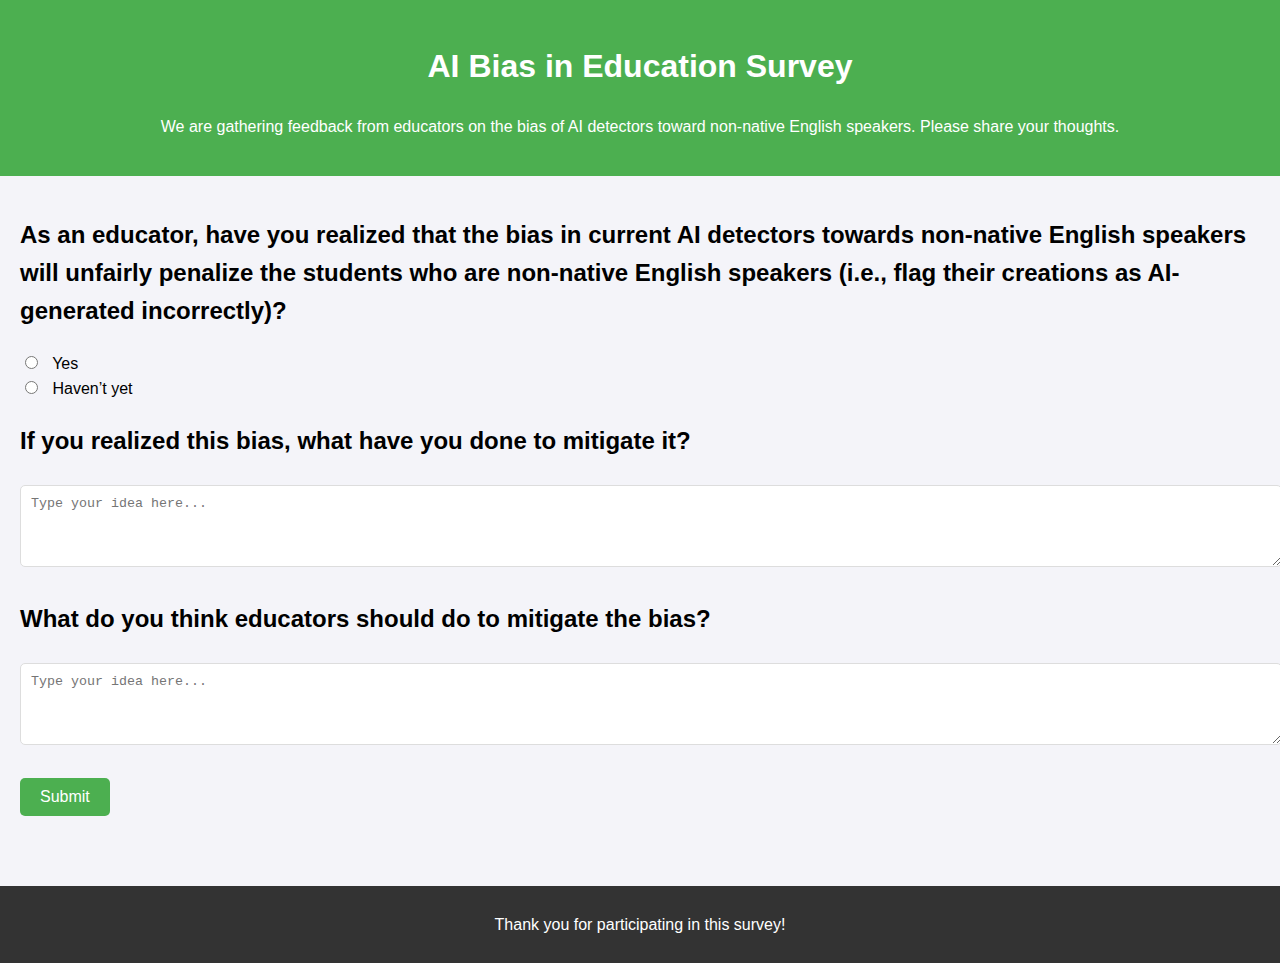
<file: index.html>
<!DOCTYPE html>
<html lang="en">
<head>
    <meta charset="UTF-8">
    <meta name="viewport" content="width=device-width, initial-scale=1.0">
    <title>AI Bias in Education Survey</title>
    <link rel="stylesheet" href="styles.css">
</head>
<body>

    <header>
        <h1>AI Bias in Education Survey</h1>
        <p>We are gathering feedback from educators on the bias of AI detectors toward non-native English speakers. Please share your thoughts.</p>
    </header>

    <main>
        <!-- Question 1: Multiple Choice -->
        <section>
            <h2>As an educator, have you realized that the bias in current AI detectors towards non-native English speakers will unfairly penalize the students who are non-native English speakers (i.e., flag their creations as AI-generated incorrectly)?</h2>
            <form id="survey-form">
                <label>
                    <input type="radio" name="bias-awareness" value="Yes" required> Yes
                </label>
                <br>
                <label>
                    <input type="radio" name="bias-awareness" value="Haven’t yet"> Haven’t yet
                </label>
        </section>

        <!-- Question 2: Open-ended -->
        <section>
            <h2>If you realized this bias, what have you done to mitigate it?</h2>
            <textarea name="mitigation-actions" rows="4" placeholder="Type your idea here..." required></textarea>
        </section>

        <!-- Question 3: Open-ended -->
        <section>
            <h2>What do you think educators should do to mitigate the bias?</h2>
            <textarea name="mitigation-suggestions" rows="4" placeholder="Type your idea here..." required></textarea>
        </section>

        <!-- Submit Button -->
        <section>
            <button type="submit">Submit</button>
        </section>

    </main>

    <footer>
        <p>Thank you for participating in this survey!</p>
    </footer>

    <script src="script.js"></script>
</body>
</html>
</file>
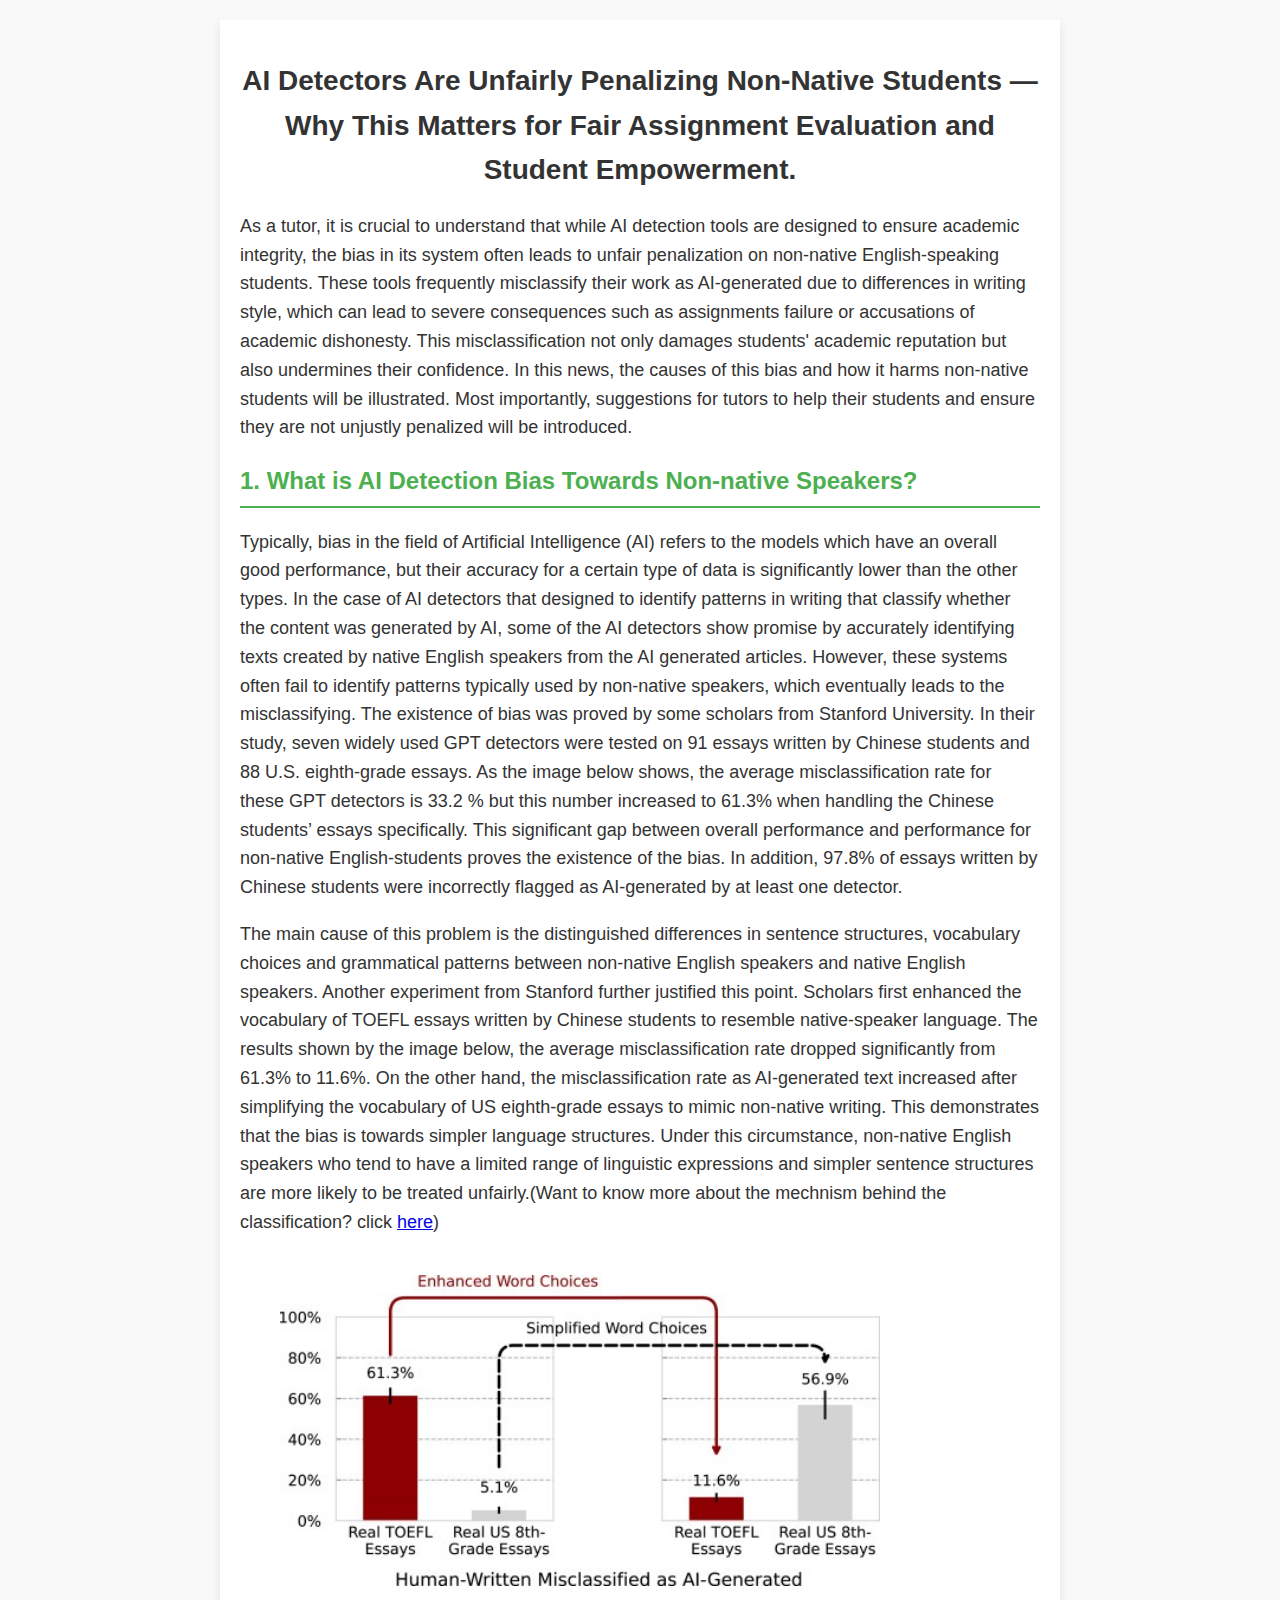
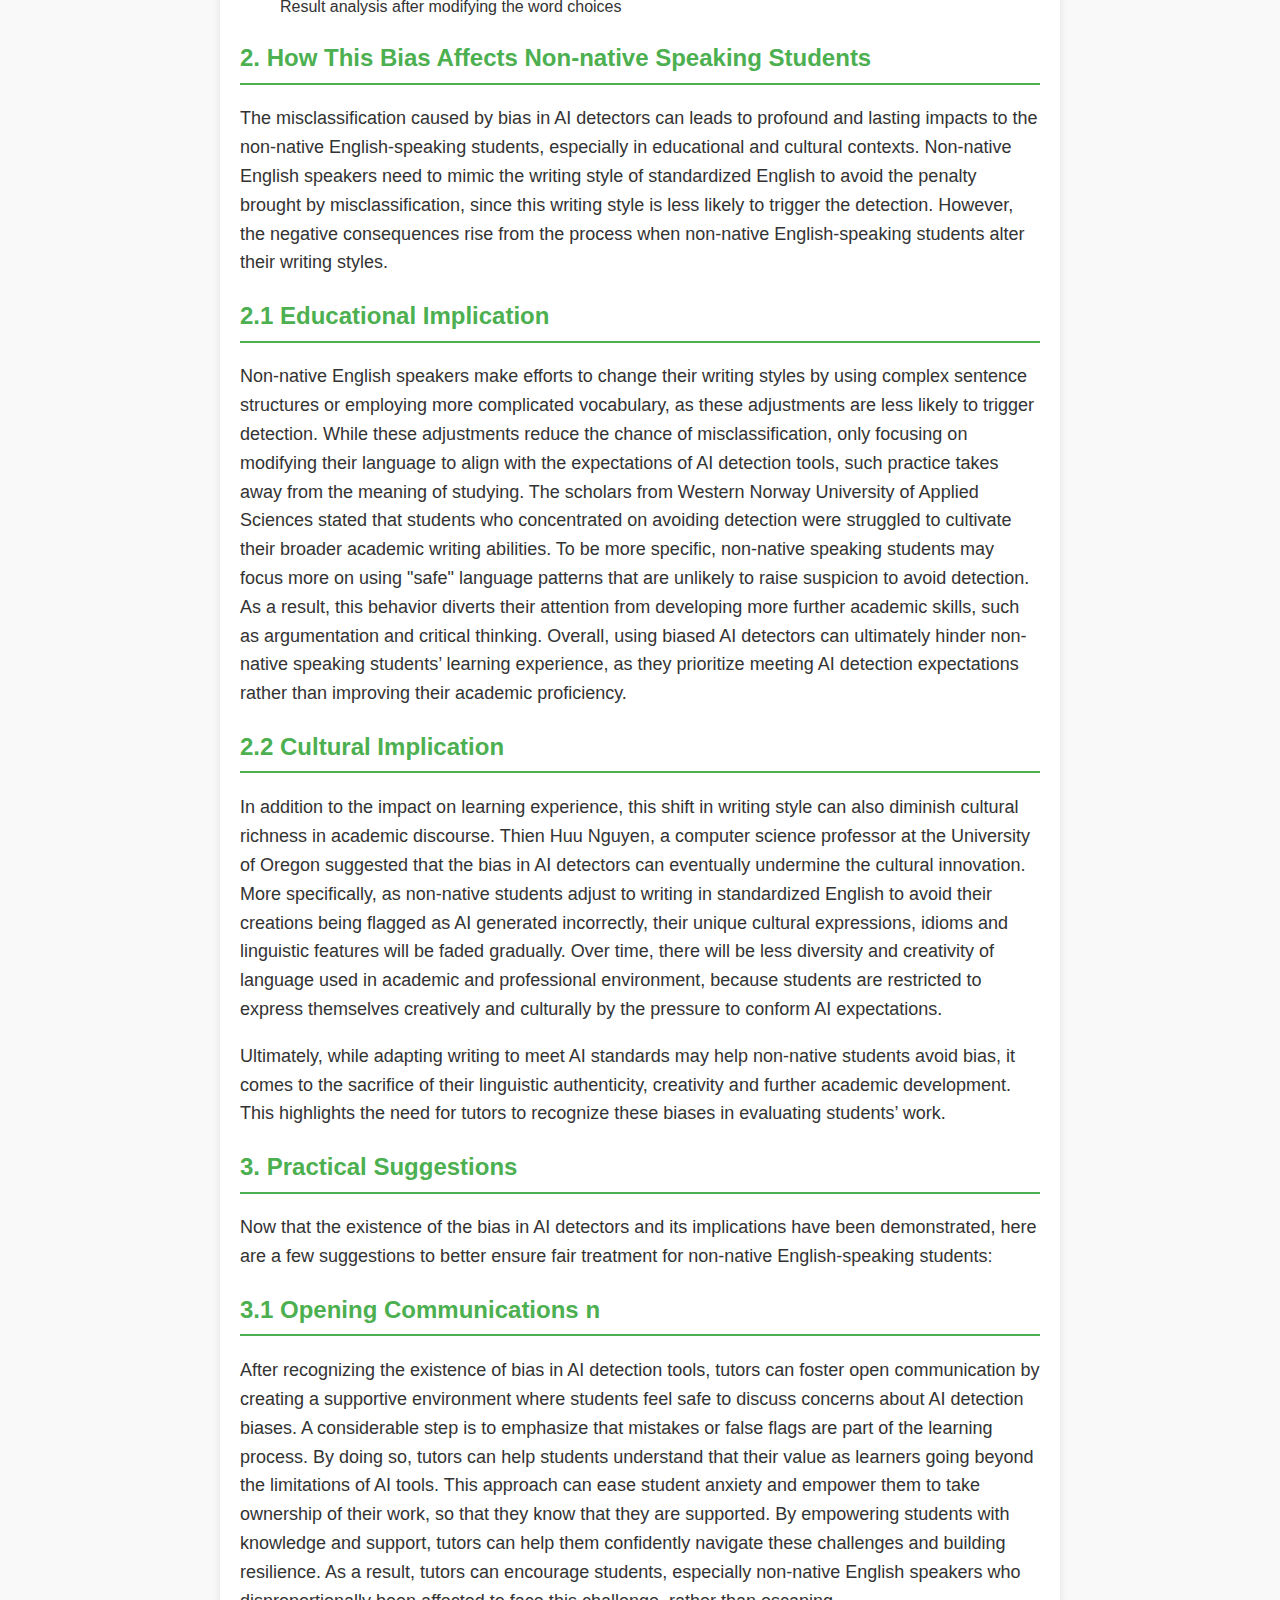
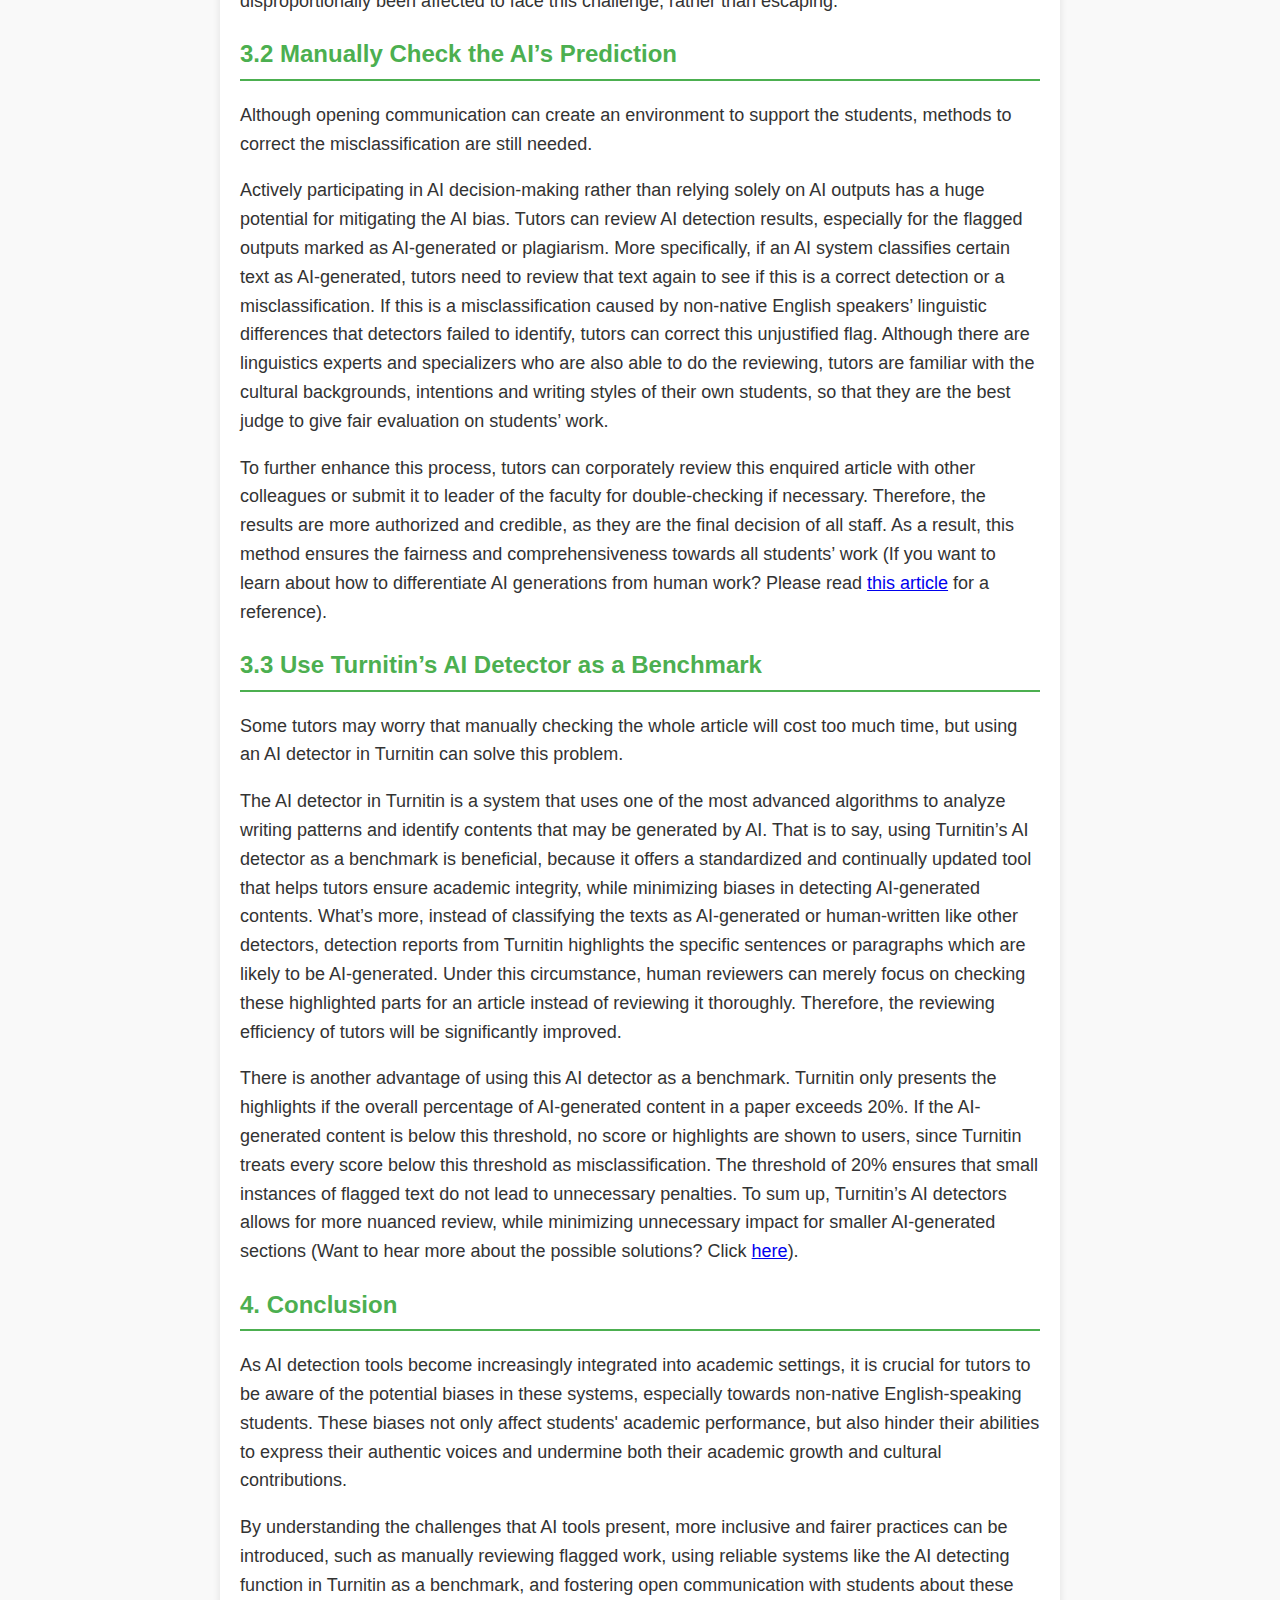
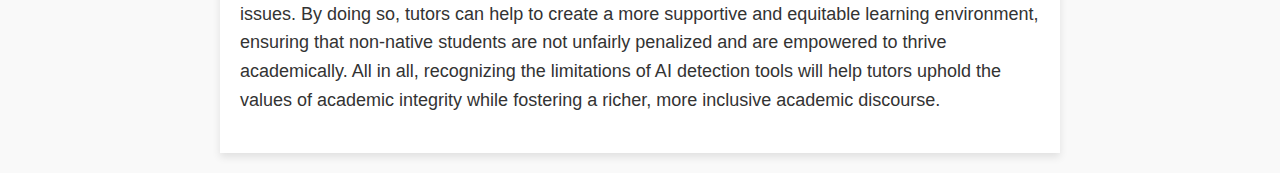
<file: educatorFull.html>
<!DOCTYPE html>
<html lang="en">
<head>
    <meta charset="UTF-8">
    <meta name="viewport" content="width=device-width, initial-scale=1.0">
    <title>AI Detectors and Bias Towards Non-Native Students</title>
    <link rel="stylesheet" href="styles.css">
    <style>
        /* Basic styling for the layout */
        body {
            font-family: Arial, sans-serif;
            line-height: 1.6;
            background-color: #f9f9f9;
            color: #333;
            margin: 0;
            padding: 20px;
        }
        .container {
            max-width: 800px;
            margin: 0 auto;
            background-color: #fff;
            padding: 20px;
            box-shadow: 0 4px 8px rgba(0, 0, 0, 0.1);
        }
        h1 {
            font-size: 28px;
            color: #333;
            text-align: center;
        }
        h2 {
            font-size: 24px;
            color: #4CAF50;
            margin-top: 20px;
            border-bottom: 2px solid #4CAF50;
            padding-bottom: 5px;
        }
        p, li {
            font-size: 18px;
            margin-bottom: 10px;
        }
    </style>
</head>
<body>

    <div class="container">
        <h1>AI Detectors Are Unfairly Penalizing Non-Native Students — Why This Matters for Fair Assignment Evaluation and Student Empowerment.</h1>
        
        <p>As a tutor, it is crucial to understand that while AI detection tools are designed to ensure academic integrity, the bias in its system often leads to unfair penalization on non-native English-speaking students. These tools frequently misclassify their work as AI-generated due to differences in writing style, which can lead to severe consequences such as assignments failure or accusations of academic dishonesty. This misclassification not only damages students' academic reputation but also undermines their confidence. In this news, the causes of this bias and how it harms non-native students will be illustrated. Most importantly, suggestions for tutors to help their students and ensure they are not unjustly penalized will be introduced.</p>


        <!-- Section 1 -->
        <h2>1. What is AI Detection Bias Towards Non-native Speakers?</h2>

        <p>Typically, bias in the field of Artificial Intelligence (AI) refers to the models which have an overall good performance, but their accuracy for a certain type of data is significantly lower than the other types. In the case of AI detectors that designed to identify patterns in writing that classify whether the content was generated by AI, some of the AI detectors show promise by accurately identifying texts created by native English speakers from the AI generated articles. However, these systems often fail to identify patterns typically used by non-native speakers, which eventually leads to the misclassifying. The existence of bias was proved by some scholars from Stanford University. In their study, seven widely used GPT detectors were tested on 91 essays written by Chinese students and 88 U.S. eighth-grade essays. As the image below shows, the average misclassification rate for these GPT detectors is 33.2 % but this number increased to 61.3% when handling the Chinese students’ essays specifically. This significant gap between overall performance and performance for non-native English-students proves the existence of the bias. In addition, 97.8% of essays written by Chinese students were incorrectly flagged as AI-generated by at least one detector. <p>
        <!-- Paste the main content for Section 1 here -->
        <!-- COMMENT: Paste the main body content for "1. What is AI Detection Bias Towards Non-native Speakers?" -->

        <!-- Subsection 1.1 -->
        <p>The main cause of this problem is the distinguished differences in sentence structures, vocabulary choices and grammatical patterns between non-native English speakers and native English speakers. Another experiment from Stanford further justified this point. Scholars first enhanced the vocabulary of TOEFL essays written by Chinese students to resemble native-speaker language. The results shown by the image below, the average misclassification rate dropped significantly from 61.3% to 11.6%. On the other hand, the misclassification rate as AI-generated text increased after simplifying the vocabulary of US eighth-grade essays to mimic non-native writing. This demonstrates that the bias is towards simpler language structures. Under this circumstance, non-native English speakers who tend to have a limited range of linguistic expressions and simpler sentence structures are more likely to be treated unfairly.(Want to know more about the mechnism behind the classification? click <a href="Proof.pdf">here</a>)<p>
        <!-- Paste the content for subsection 1.1 here -->
        <!-- COMMENT: Paste the main body content for "1.1 Why does this happen?" -->

        <figure>
            <img src="image_1.jpg" alt="Result analysis after modifying the word choices" style="width: 100%; max-width: 600px; margin-top: 20px;">
            <figcaption>Result analysis after modifying the word choices</figcaption>
        </figure>

        <!-- Section 2 -->
        <h2>2. How This Bias Affects Non-native Speaking Students</h2>
        <p>The misclassification caused by bias in AI detectors can leads to profound and lasting impacts to the non-native English-speaking students, especially in educational and cultural contexts. Non-native English speakers need to mimic the writing style of standardized English to avoid the penalty brought by misclassification, since this writing style is less likely to trigger the detection. However, the negative consequences rise from the process when non-native English-speaking students alter their writing styles.<p>
        <!-- Paste the main content for Section 2 here -->
        <!-- COMMENT: Paste the main body content for "2. How Does This Bias Affect Non-native Speaking Students" -->

        <!-- Subsection 2.1 -->
        <h2>2.1 Educational Implication</h2>
        <p>Non-native English speakers make efforts to change their writing styles by using complex sentence structures or employing more complicated vocabulary, as these adjustments are less likely to trigger detection. While these adjustments reduce the chance of misclassification, only focusing on modifying their language to align with the expectations of AI detection tools, such practice takes away from the meaning of studying. The scholars from Western Norway University of Applied Sciences stated that students who concentrated on avoiding detection were struggled to cultivate their broader academic writing abilities. To be more specific, non-native speaking students may focus more on using "safe" language patterns that are unlikely to raise suspicion to avoid detection. As a result, this behavior diverts their attention from developing more further academic skills, such as argumentation and critical thinking. Overall, using biased AI detectors can ultimately hinder non-native speaking students’ learning experience, as they prioritize meeting AI detection expectations rather than improving their academic proficiency. <p>
        <!-- Paste the content for subsection 2.1 here -->
        <!-- COMMENT: Paste the main body content for "2.1 Educational Implication" -->

        <!-- Subsection 2.2 -->
        <h2>2.2 Cultural Implication</h2>
        <p>In addition to the impact on learning experience, this shift in writing style can also diminish cultural richness in academic discourse. Thien Huu Nguyen, a computer science professor at the University of Oregon suggested that the bias in AI detectors can eventually undermine the cultural innovation. More specifically, as non-native students adjust to writing in standardized English to avoid their creations being flagged as AI generated incorrectly, their unique cultural expressions, idioms and linguistic features will be faded gradually. Over time, there will be less diversity and creativity of language used in academic and professional environment, because students are restricted to express themselves creatively and culturally by the pressure to conform AI expectations.<p>
       
        <p>Ultimately, while adapting writing to meet AI standards may help non-native students avoid bias, it comes to the sacrifice of their linguistic authenticity, creativity and further academic development. This highlights the need for tutors to recognize these biases in evaluating students’ work. <p>
        <!-- Paste the content for subsection 2.2 here -->
        <!-- COMMENT: Paste the main body content for "2.2 Cultural Implication" -->

        <!-- Section 3 -->
        <h2>3. Practical Suggestions</h2>
        <p>Now that the existence of the bias in AI detectors and its implications have been demonstrated, here are a few suggestions to better ensure fair treatment for non-native English-speaking students:<p>
        <!-- Paste the main content for Section 3 here -->
        <!-- COMMENT: Paste the main body content for "3. Practical Suggestions" -->

        <!-- Subsection 3.1 -->
        <h2>3.1 Opening Communications n</h2>
        <p>After recognizing the existence of bias in AI detection tools, tutors can foster open communication by creating a supportive environment where students feel safe to discuss concerns about AI detection biases. A considerable step is to emphasize that mistakes or false flags are part of the learning process. By doing so, tutors can help students understand that their value as learners going beyond the limitations of AI tools. This approach can ease student anxiety and empower them to take ownership of their work, so that they know that they are supported. By empowering students with knowledge and support, tutors can help them confidently navigate these challenges and building resilience. As a result, tutors can encourage students, especially non-native English speakers who disproportionally been affected to face this challenge, rather than escaping.<p>
        <!-- Paste the content for subsection 3.1 here -->
        <!-- COMMENT: Paste the main body content for "3.1 Manually Check the AI’s Prediction" -->

        <!-- Subsection 3.2 -->
        <h2>3.2 Manually Check the AI’s Prediction</h2>
        <p>Although opening communication can create an environment to support the students, methods to correct the misclassification are still needed.<p>
        <p>Actively participating in AI decision-making rather than relying solely on AI outputs has a huge potential for mitigating the AI bias. Tutors can review AI detection results, especially for the flagged outputs marked as AI-generated or plagiarism. More specifically, if an AI system classifies certain text as AI-generated, tutors need to review that text again to see if this is a correct detection or a misclassification. If this is a misclassification caused by non-native English speakers’ linguistic differences that detectors failed to identify, tutors can correct this unjustified flag. Although there are linguistics experts and specializers who are also able to do the reviewing, tutors are familiar with the cultural backgrounds, intentions and writing styles of their own students, so that they are the best judge to give fair evaluation on students’ work. <p>
        <p>To further enhance this process, tutors can corporately review this enquired article with other colleagues or submit it to leader of the faculty for double-checking if necessary. Therefore, the results are more authorized and credible, as they are the final decision of all staff. As a result, this method ensures the fairness and comprehensiveness towards all students’ work (If you want to learn about how to differentiate AI generations from human work? Please read <a href="https://hackernoon.com/ai-generated-vs-human-written-text-technical-analysis">this article</a> for a reference).<p>
        <!-- Paste the content for subsection 3.2 here -->
        <!-- COMMENT: Paste the main body content for "3.2 Use Turnitin’s AI Detector as a Benchmark" -->

        <!-- Subsection 3.3 -->
        <h2>3.3 Use Turnitin’s AI Detector as a Benchmark</h2>
        <p>Some tutors may worry that manually checking the whole article will cost too much time, but using an AI detector in Turnitin can solve this problem.<p>
        
        <p>The AI detector in Turnitin is a system that uses one of the most advanced algorithms to analyze writing patterns and identify contents that may be generated by AI. That is to say, using Turnitin’s AI detector as a benchmark is beneficial, because it offers a standardized and continually updated tool that helps tutors ensure academic integrity, while minimizing biases in detecting AI-generated contents. What’s more, instead of classifying the texts as AI-generated or human-written like other detectors, detection reports from Turnitin highlights the specific sentences or paragraphs which are likely to be AI-generated. Under this circumstance, human reviewers can merely focus on checking these highlighted parts for an article instead of reviewing it thoroughly. Therefore, the reviewing efficiency of tutors will be significantly improved.<p>
        <p>There is another advantage of using this AI detector as a benchmark. Turnitin only presents the highlights if the overall percentage of AI-generated content in a paper exceeds 20%. If the AI-generated content is below this threshold, no score or highlights are shown to users, since Turnitin treats every score below this threshold as misclassification. The threshold of 20% ensures that small instances of flagged text do not lead to unnecessary penalties. To sum up, Turnitin’s AI detectors allows for more nuanced review, while minimizing unnecessary impact for smaller AI-generated sections (Want to hear more about the possible solutions? Click <a href="Solutions.pdf">here</a>).<p>
        <!-- Paste the content for subsection 3.3 here -->
        <!-- COMMENT: Paste the main body content for "3.3 Opening Communications" -->

        <!-- Section 4 -->
        <h2>4. Conclusion</h2>
        <p>As AI detection tools become increasingly integrated into academic settings, it is crucial for tutors to be aware of the potential biases in these systems, especially towards non-native English-speaking students. These biases not only affect students' academic performance, but also hinder their abilities to express their authentic voices and undermine both their academic growth and cultural contributions.<p>

        <p>By understanding the challenges that AI tools present, more inclusive and fairer practices can be introduced, such as manually reviewing flagged work, using reliable systems like the AI detecting function in Turnitin as a benchmark, and fostering open communication with students about these issues. By doing so, tutors can help to create a more supportive and equitable learning environment, ensuring that non-native students are not unfairly penalized and are empowered to thrive academically. All in all, recognizing the limitations of AI detection tools will help tutors uphold the values of academic integrity while fostering a richer, more inclusive academic discourse.<p>
        <!-- Paste the main content for Section 4 here -->
        <!-- COMMENT: Paste the main body content for "4. Conclusion" -->
    </div>

</body>
</html>
</file>
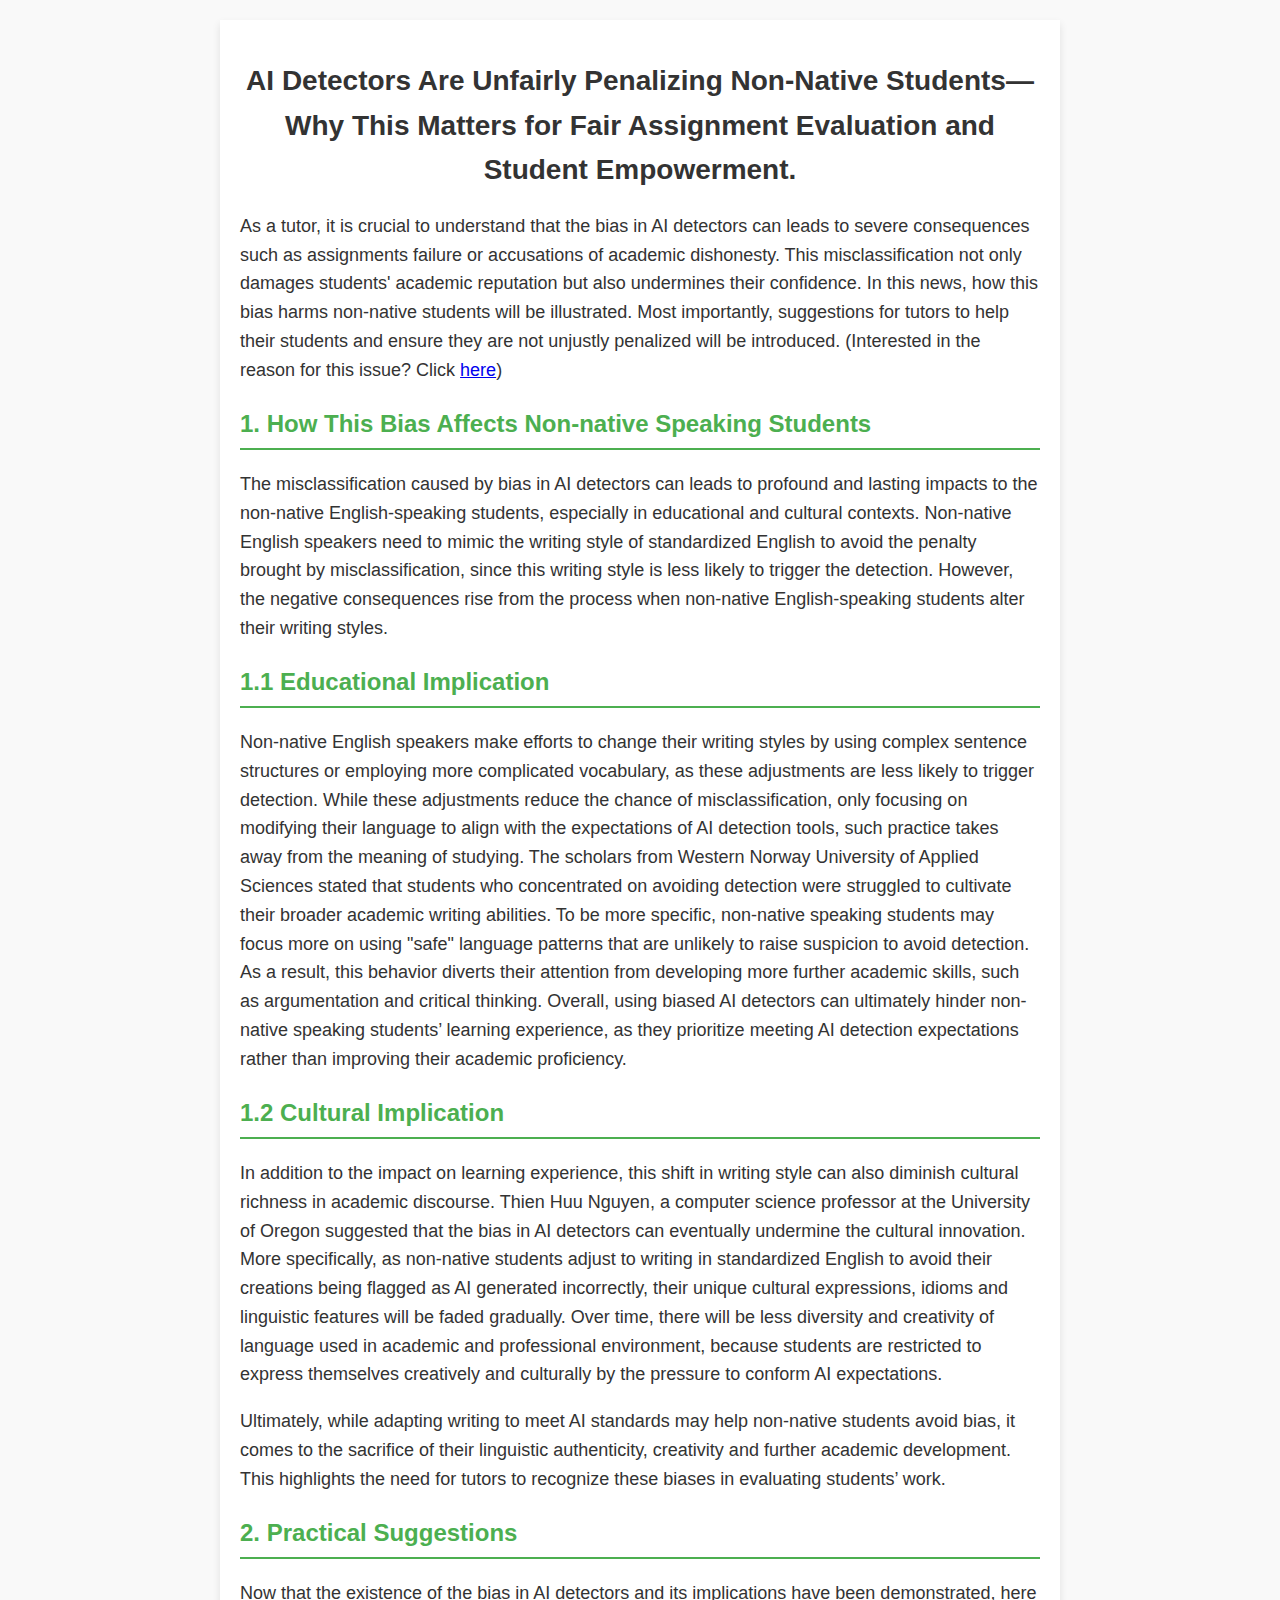
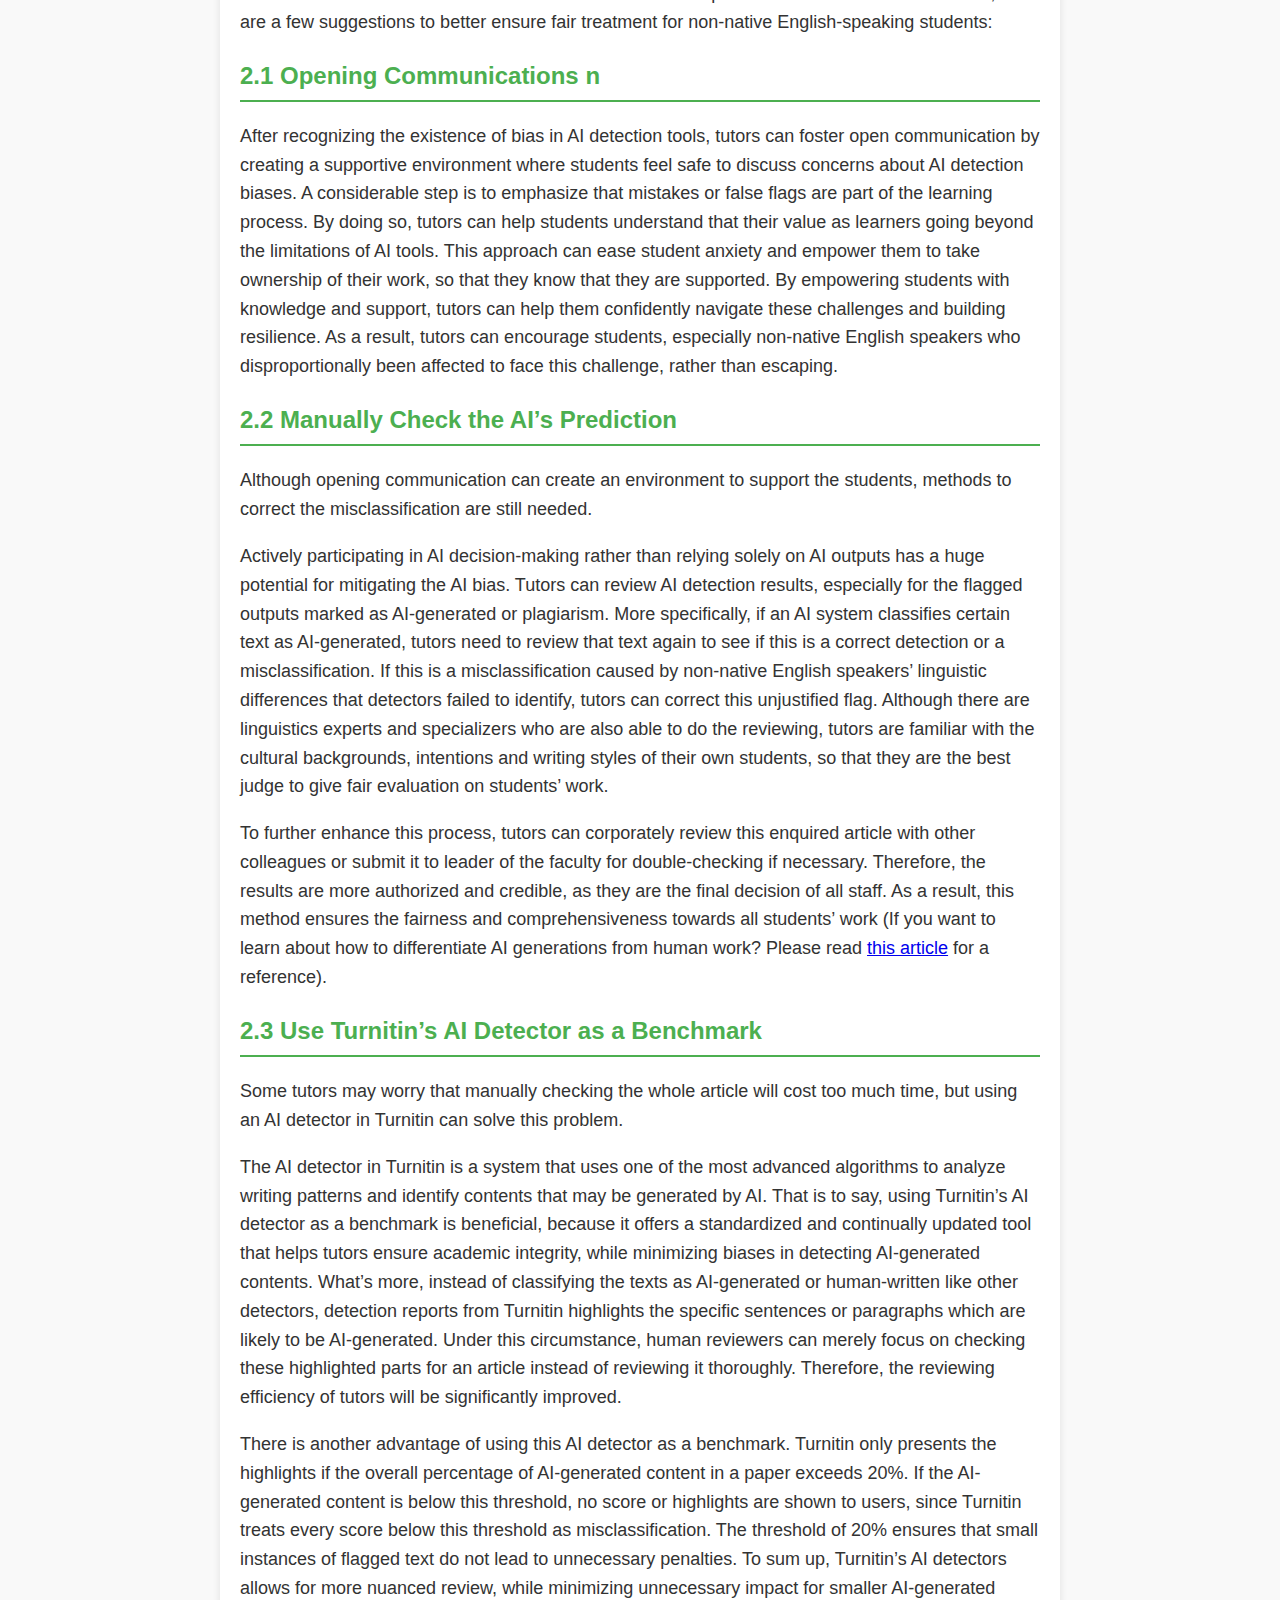
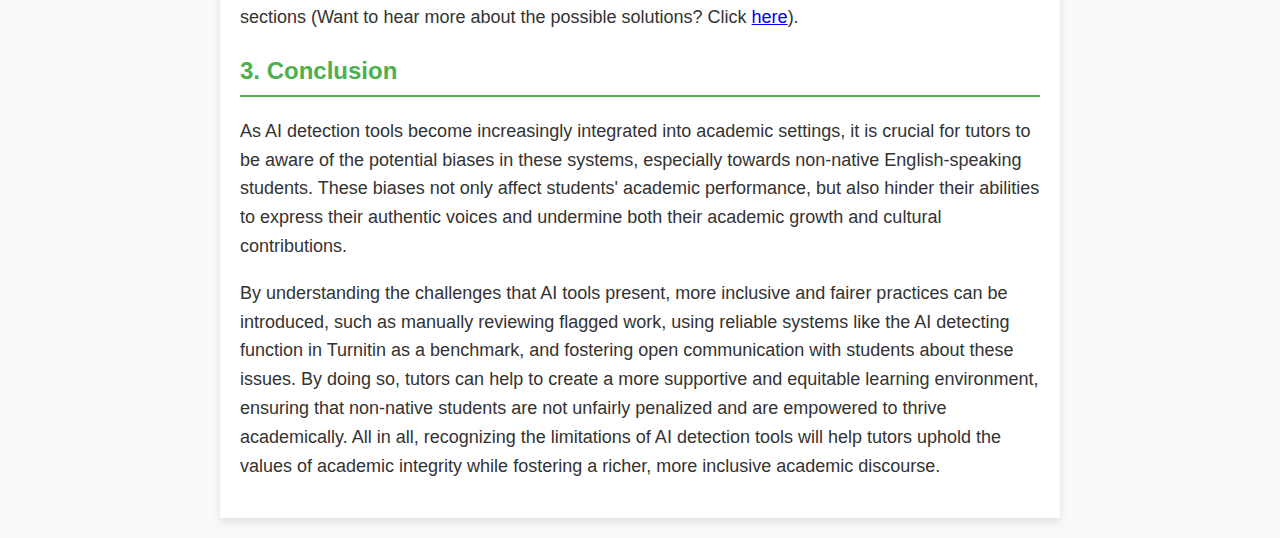
<file: educatorPart.html>
<!DOCTYPE html>
<html lang="en">
<head>
    <meta charset="UTF-8">
    <meta name="viewport" content="width=device-width, initial-scale=1.0">
    <title>AI Detectors and Bias Towards Non-Native Students</title>
    <link rel="stylesheet" href="styles.css">
    <style>
        /* Basic styling for the layout */
        body {
            font-family: Arial, sans-serif;
            line-height: 1.6;
            background-color: #f9f9f9;
            color: #333;
            margin: 0;
            padding: 20px;
        }
        .container {
            max-width: 800px;
            margin: 0 auto;
            background-color: #fff;
            padding: 20px;
            box-shadow: 0 4px 8px rgba(0, 0, 0, 0.1);
        }
        h1 {
            font-size: 28px;
            color: #333;
            text-align: center;
        }
        h2 {
            font-size: 24px;
            color: #4CAF50;
            margin-top: 20px;
            border-bottom: 2px solid #4CAF50;
            padding-bottom: 5px;
        }
        p, li {
            font-size: 18px;
            margin-bottom: 10px;
        }
    </style>
</head>
<body>

    <div class="container">
        <h1>AI Detectors Are Unfairly Penalizing Non-Native Students— Why This Matters for Fair Assignment Evaluation and Student Empowerment.</h1>
        
        <p> As a tutor, it is crucial to understand that the bias in AI detectors can leads to severe consequences such as assignments failure or accusations of academic dishonesty. This misclassification not only damages students' academic reputation but also undermines their confidence. In this news, how this bias harms non-native students will be illustrated. Most importantly, suggestions for tutors to help their students and ensure they are not unjustly penalized will be introduced. (Interested in the reason for this issue? Click <a href="educatorFull.html">here</a>)</p>

          <!-- Section 2 -->
        <h2>1. How This Bias Affects Non-native Speaking Students</h2>
        <p>The misclassification caused by bias in AI detectors can leads to profound and lasting impacts to the non-native English-speaking students, especially in educational and cultural contexts. Non-native English speakers need to mimic the writing style of standardized English to avoid the penalty brought by misclassification, since this writing style is less likely to trigger the detection. However, the negative consequences rise from the process when non-native English-speaking students alter their writing styles.<p>
        <!-- Paste the main content for Section 2 here -->
        <!-- COMMENT: Paste the main body content for "2. How Does This Bias Affect Non-native Speaking Students" -->

        <!-- Subsection 2.1 -->
        <h2>1.1 Educational Implication</h2>
        <p>Non-native English speakers make efforts to change their writing styles by using complex sentence structures or employing more complicated vocabulary, as these adjustments are less likely to trigger detection. While these adjustments reduce the chance of misclassification, only focusing on modifying their language to align with the expectations of AI detection tools, such practice takes away from the meaning of studying. The scholars from Western Norway University of Applied Sciences stated that students who concentrated on avoiding detection were struggled to cultivate their broader academic writing abilities. To be more specific, non-native speaking students may focus more on using "safe" language patterns that are unlikely to raise suspicion to avoid detection. As a result, this behavior diverts their attention from developing more further academic skills, such as argumentation and critical thinking. Overall, using biased AI detectors can ultimately hinder non-native speaking students’ learning experience, as they prioritize meeting AI detection expectations rather than improving their academic proficiency. <p>
        <!-- Paste the content for subsection 2.1 here -->
        <!-- COMMENT: Paste the main body content for "2.1 Educational Implication" -->

        <!-- Subsection 2.2 -->
        <h2>1.2 Cultural Implication</h2>
        <p>In addition to the impact on learning experience, this shift in writing style can also diminish cultural richness in academic discourse. Thien Huu Nguyen, a computer science professor at the University of Oregon suggested that the bias in AI detectors can eventually undermine the cultural innovation. More specifically, as non-native students adjust to writing in standardized English to avoid their creations being flagged as AI generated incorrectly, their unique cultural expressions, idioms and linguistic features will be faded gradually. Over time, there will be less diversity and creativity of language used in academic and professional environment, because students are restricted to express themselves creatively and culturally by the pressure to conform AI expectations.<p>
       
        <p>Ultimately, while adapting writing to meet AI standards may help non-native students avoid bias, it comes to the sacrifice of their linguistic authenticity, creativity and further academic development. This highlights the need for tutors to recognize these biases in evaluating students’ work. <p>
        <!-- Paste the content for subsection 2.2 here -->
        <!-- COMMENT: Paste the main body content for "2.2 Cultural Implication" -->

        <!-- Section 3 -->
        <h2>2. Practical Suggestions</h2>
        <p>Now that the existence of the bias in AI detectors and its implications have been demonstrated, here are a few suggestions to better ensure fair treatment for non-native English-speaking students:<p>
        <!-- Paste the main content for Section 3 here -->
        <!-- COMMENT: Paste the main body content for "3. Practical Suggestions" -->

        <!-- Subsection 3.1 -->
        <h2>2.1 Opening Communications n</h2>
        <p>After recognizing the existence of bias in AI detection tools, tutors can foster open communication by creating a supportive environment where students feel safe to discuss concerns about AI detection biases. A considerable step is to emphasize that mistakes or false flags are part of the learning process. By doing so, tutors can help students understand that their value as learners going beyond the limitations of AI tools. This approach can ease student anxiety and empower them to take ownership of their work, so that they know that they are supported. By empowering students with knowledge and support, tutors can help them confidently navigate these challenges and building resilience. As a result, tutors can encourage students, especially non-native English speakers who disproportionally been affected to face this challenge, rather than escaping.<p>
        <!-- Paste the content for subsection 3.1 here -->
        <!-- COMMENT: Paste the main body content for "3.1 Manually Check the AI’s Prediction" -->

        <!-- Subsection 3.2 -->
        <h2>2.2 Manually Check the AI’s Prediction</h2>
        <p>Although opening communication can create an environment to support the students, methods to correct the misclassification are still needed.<p>
        <p>Actively participating in AI decision-making rather than relying solely on AI outputs has a huge potential for mitigating the AI bias. Tutors can review AI detection results, especially for the flagged outputs marked as AI-generated or plagiarism. More specifically, if an AI system classifies certain text as AI-generated, tutors need to review that text again to see if this is a correct detection or a misclassification. If this is a misclassification caused by non-native English speakers’ linguistic differences that detectors failed to identify, tutors can correct this unjustified flag. Although there are linguistics experts and specializers who are also able to do the reviewing, tutors are familiar with the cultural backgrounds, intentions and writing styles of their own students, so that they are the best judge to give fair evaluation on students’ work. <p>
        <p>To further enhance this process, tutors can corporately review this enquired article with other colleagues or submit it to leader of the faculty for double-checking if necessary. Therefore, the results are more authorized and credible, as they are the final decision of all staff. As a result, this method ensures the fairness and comprehensiveness towards all students’ work (If you want to learn about how to differentiate AI generations from human work? Please read <a href="https://hackernoon.com/ai-generated-vs-human-written-text-technical-analysis">this article</a> for a reference).<p>
        <!-- Paste the content for subsection 3.2 here -->
        <!-- COMMENT: Paste the main body content for "3.2 Use Turnitin’s AI Detector as a Benchmark" -->

        <!-- Subsection 3.3 -->
        <h2>2.3 Use Turnitin’s AI Detector as a Benchmark</h2>
        <p>Some tutors may worry that manually checking the whole article will cost too much time, but using an AI detector in Turnitin can solve this problem.<p>
        
        <p>The AI detector in Turnitin is a system that uses one of the most advanced algorithms to analyze writing patterns and identify contents that may be generated by AI. That is to say, using Turnitin’s AI detector as a benchmark is beneficial, because it offers a standardized and continually updated tool that helps tutors ensure academic integrity, while minimizing biases in detecting AI-generated contents. What’s more, instead of classifying the texts as AI-generated or human-written like other detectors, detection reports from Turnitin highlights the specific sentences or paragraphs which are likely to be AI-generated. Under this circumstance, human reviewers can merely focus on checking these highlighted parts for an article instead of reviewing it thoroughly. Therefore, the reviewing efficiency of tutors will be significantly improved.<p>
        <p>There is another advantage of using this AI detector as a benchmark. Turnitin only presents the highlights if the overall percentage of AI-generated content in a paper exceeds 20%. If the AI-generated content is below this threshold, no score or highlights are shown to users, since Turnitin treats every score below this threshold as misclassification. The threshold of 20% ensures that small instances of flagged text do not lead to unnecessary penalties. To sum up, Turnitin’s AI detectors allows for more nuanced review, while minimizing unnecessary impact for smaller AI-generated sections (Want to hear more about the possible solutions? Click <a href="Solutions.pdf">here</a>).<p>
        <!-- Paste the content for subsection 3.3 here -->
        <!-- COMMENT: Paste the main body content for "3.3 Opening Communications" -->

        <!-- Section 4 -->
        <h2>3. Conclusion</h2>
        <p>As AI detection tools become increasingly integrated into academic settings, it is crucial for tutors to be aware of the potential biases in these systems, especially towards non-native English-speaking students. These biases not only affect students' academic performance, but also hinder their abilities to express their authentic voices and undermine both their academic growth and cultural contributions.<p>

        <p>By understanding the challenges that AI tools present, more inclusive and fairer practices can be introduced, such as manually reviewing flagged work, using reliable systems like the AI detecting function in Turnitin as a benchmark, and fostering open communication with students about these issues. By doing so, tutors can help to create a more supportive and equitable learning environment, ensuring that non-native students are not unfairly penalized and are empowered to thrive academically. All in all, recognizing the limitations of AI detection tools will help tutors uphold the values of academic integrity while fostering a richer, more inclusive academic discourse.<p>
        <!-- Paste the main content for Section 4 here -->
        <!-- COMMENT: Paste the main body content for "4. Conclusion" -->
    </div>

</body>
</html>
</file>
<file: styles.css>
/* styles.css */

/* General body styling */
body {
    font-family: Arial, sans-serif;
    line-height: 1.6;
    margin: 0;
    padding: 0;
    background-color: #f4f4f9;
}

/* Header styling */
header {
    background-color: #4CAF50;
    color: white;
    padding: 20px;
    text-align: center;
}

/* Main content */
main {
    padding: 20px;
}

/* Question sections */
section {
    margin-bottom: 20px;
}

/* Form elements */
textarea {
    width: 100%;
    padding: 10px;
    margin: 5px 0;
    border: 1px solid #ddd;
    border-radius: 5px;
}

input[type="radio"] {
    margin-right: 10px;
}

button {
    background-color: #4CAF50;
    color: white;
    padding: 10px 20px;
    border: none;
    border-radius: 5px;
    cursor: pointer;
    font-size: 16px;
}

button:hover {
    background-color: #45a049;
}

/* Footer */
footer {
    text-align: center;
    margin-top: 30px;
    padding: 10px;
    background-color: #333;
    color: white;
}
</file>
